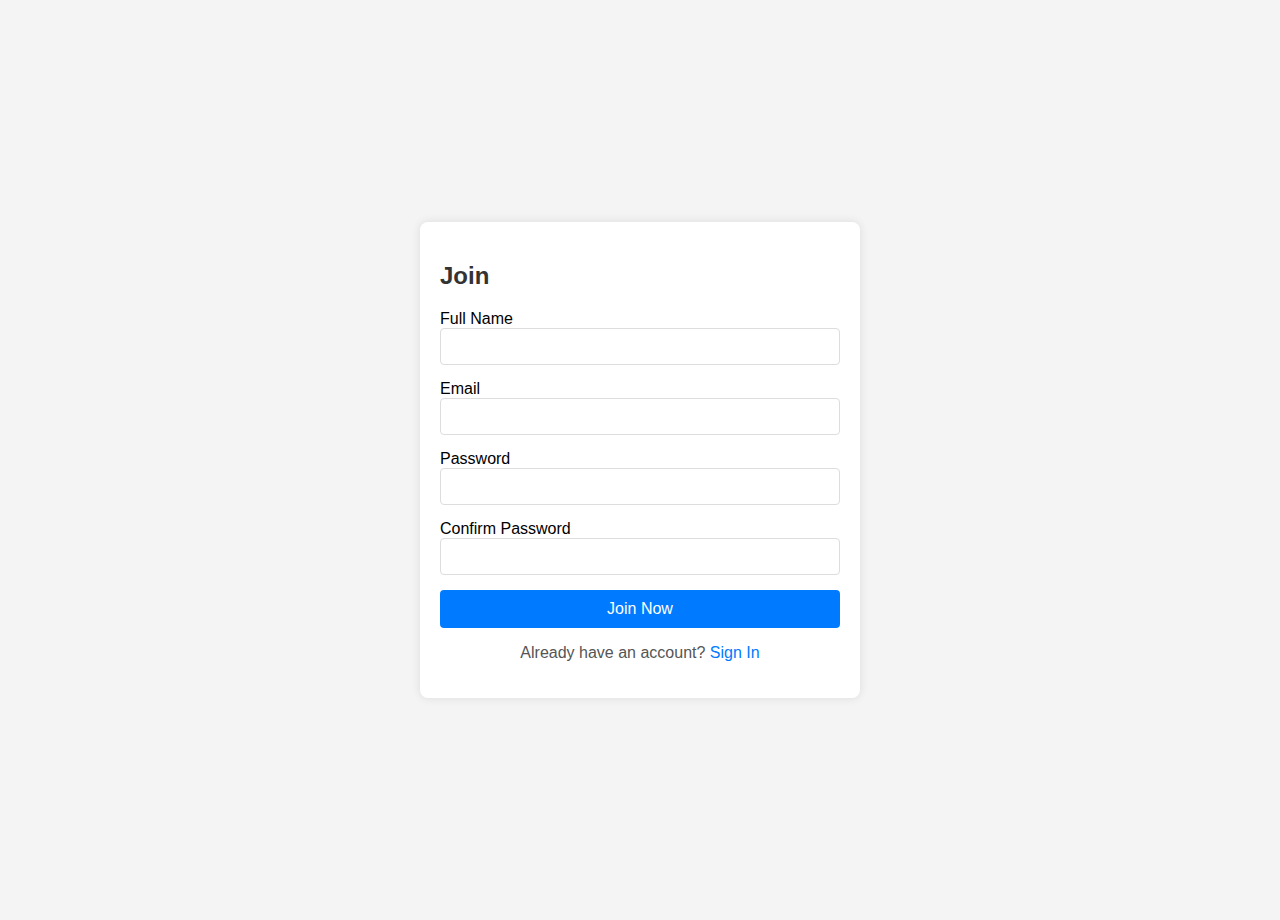
<file: join.html>
<!DOCTYPE html>
<html lang="en">
<head>
    <meta charset="UTF-8">
    <meta name="viewport" content="width=device-width, initial-scale=1.0">
    <title>Hotel Join</title>
    <link rel="stylesheet" href="sign.css">
</head>
<body>
    <div class="container">
        <h2>Join</h2>
        <form action="/register" method="POST">
            <div class="input-group">
                <label for="full-name">Full Name</label>
                <input type="text" id="full-name" name="full-name" required>
            </div>
            <div class="input-group">
                <label for="email">Email</label>
                <input type="email" id="email" name="email" required>
            </div>
            <div class="input-group">
                <label for="password">Password</label>
                <input type="password" id="password" name="password" required>
            </div>
            <div class="input-group">
                <label for="confirm-password">Confirm Password</label>
                <input type="password" id="confirm-password" name="confirm-password" required>
            </div>
            <button type="submit" class="btn">Join Now</button>
        </form>
        <p>Already have an account? <a href="sign-in.html">Sign In</a></p>
    </div>
</body>
</html>
</file>
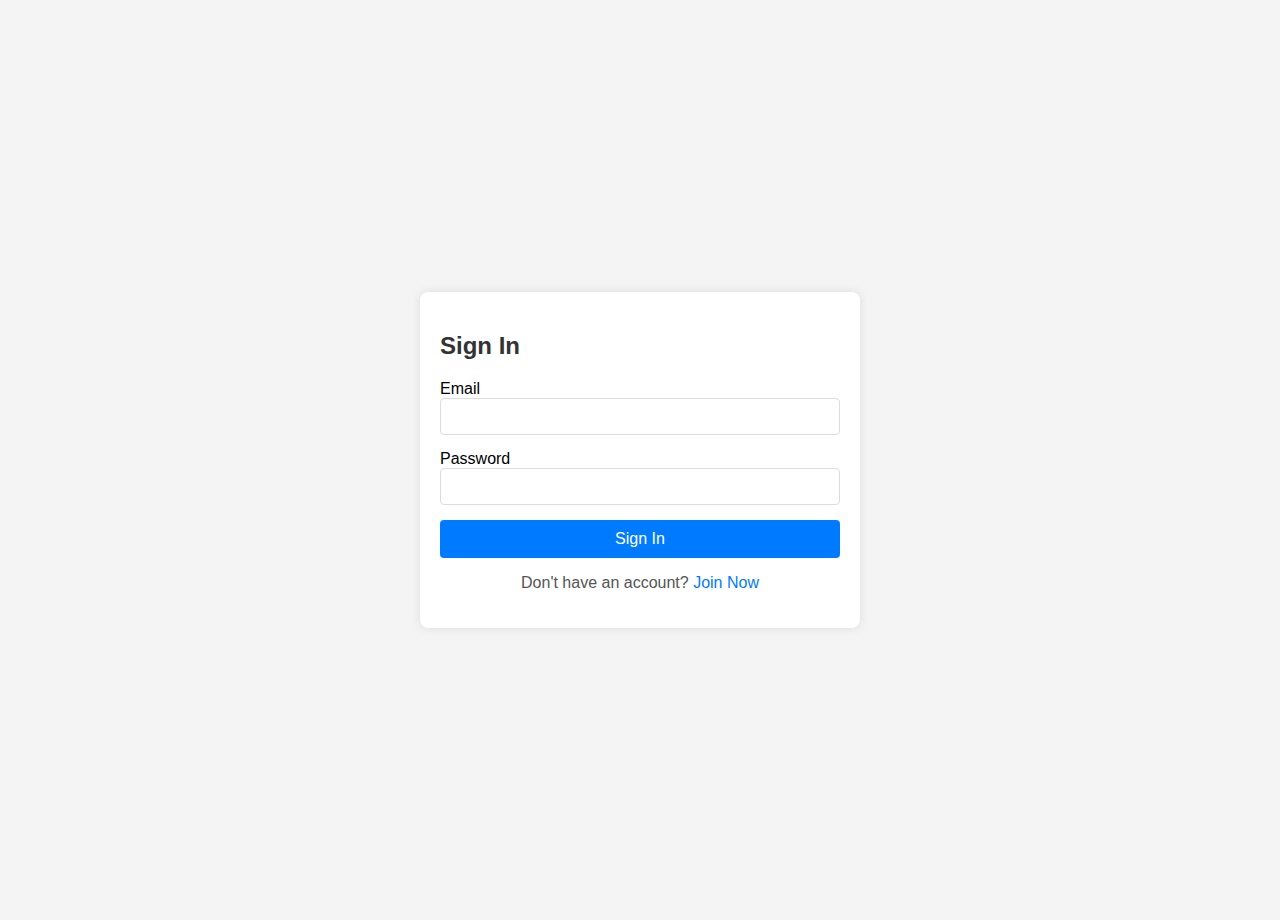
<file: sign-in.html>
<!DOCTYPE html>
<html lang="en">
<head>
    <meta charset="UTF-8">
    <meta name="viewport" content="width=device-width, initial-scale=1.0">
    <title>Hotel Sign In</title>
    <link rel="stylesheet" href="sign.css">
</head>
<body>
    <div class="container">
        <h2>Sign In</h2>
        <form action="/login" method="POST">
            <div class="input-group">
                <label for="email">Email</label>
                <input type="email" id="email" name="email" required>
            </div>
            <div class="input-group">
                <label for="password">Password</label>
                <input type="password" id="password" name="password" required>
            </div>
            <button type="submit" class="btn">Sign In</button>
        </form>
        <p>Don't have an account? <a href="join.html">Join Now</a></p>
    </div>
</body>
</html>
</file>
<file: sign.css>
body {
    font-family: Arial, sans-serif;
    background-color: #f4f4f4;
    display: flex;
    justify-content: center;
    align-items: center;
    height: 100vh;
    margin: 0;
    padding: 10px; /* Added padding for mobile view */
}

.container {
    background-color: #fff;
    padding: 20px;
    border-radius: 8px;
    box-shadow: 0 0 10px rgba(0, 0, 0, 0.1);
    max-width: 400px;
    width: 100%;
}

h2 {
    margin-bottom: 20px;
    color: #333;
}

.input-group {
    margin-bottom: 15px;
}

.label {
    display: block;
    margin-bottom: 5px;
    color: #555;
}

input[type="email"],
input[type="password"],
input[type="text"] {
    width: 100%;
    padding: 10px;
    border: 1px solid #ddd;
    border-radius: 4px;
    box-sizing: border-box;
}

button.btn {
    width: 100%;
    padding: 10px;
    background-color: #007BFF;
    border: none;
    border-radius: 4px;
    color: #fff;
    font-size: 16px;
    cursor: pointer;
}

button.btn:hover {
    background-color: #0056b3;
}

p {
    text-align: center;
    color: #555;
}

a {
    color: #007BFF;
    text-decoration: none;
}

a:hover {
    text-decoration: underline;
}

/* Responsive design */
@media (max-width: 600px) {
    body {
        padding: 5px; /* Reduced padding for very small screens */
    }
    
    .container {
        padding: 15px;
    }

    h2 {
        font-size: 1.5em; /* Adjusted font size for smaller screens */
    }

    input[type="email"],
    input[type="password"],
    input[type="text"] {
        padding: 8px; /* Adjusted padding for smaller screens */
    }

    button.btn {
        padding: 8px; /* Adjusted padding for smaller screens */
        font-size: 14px; /* Adjusted font size for smaller screens */
    }
}
</file>
